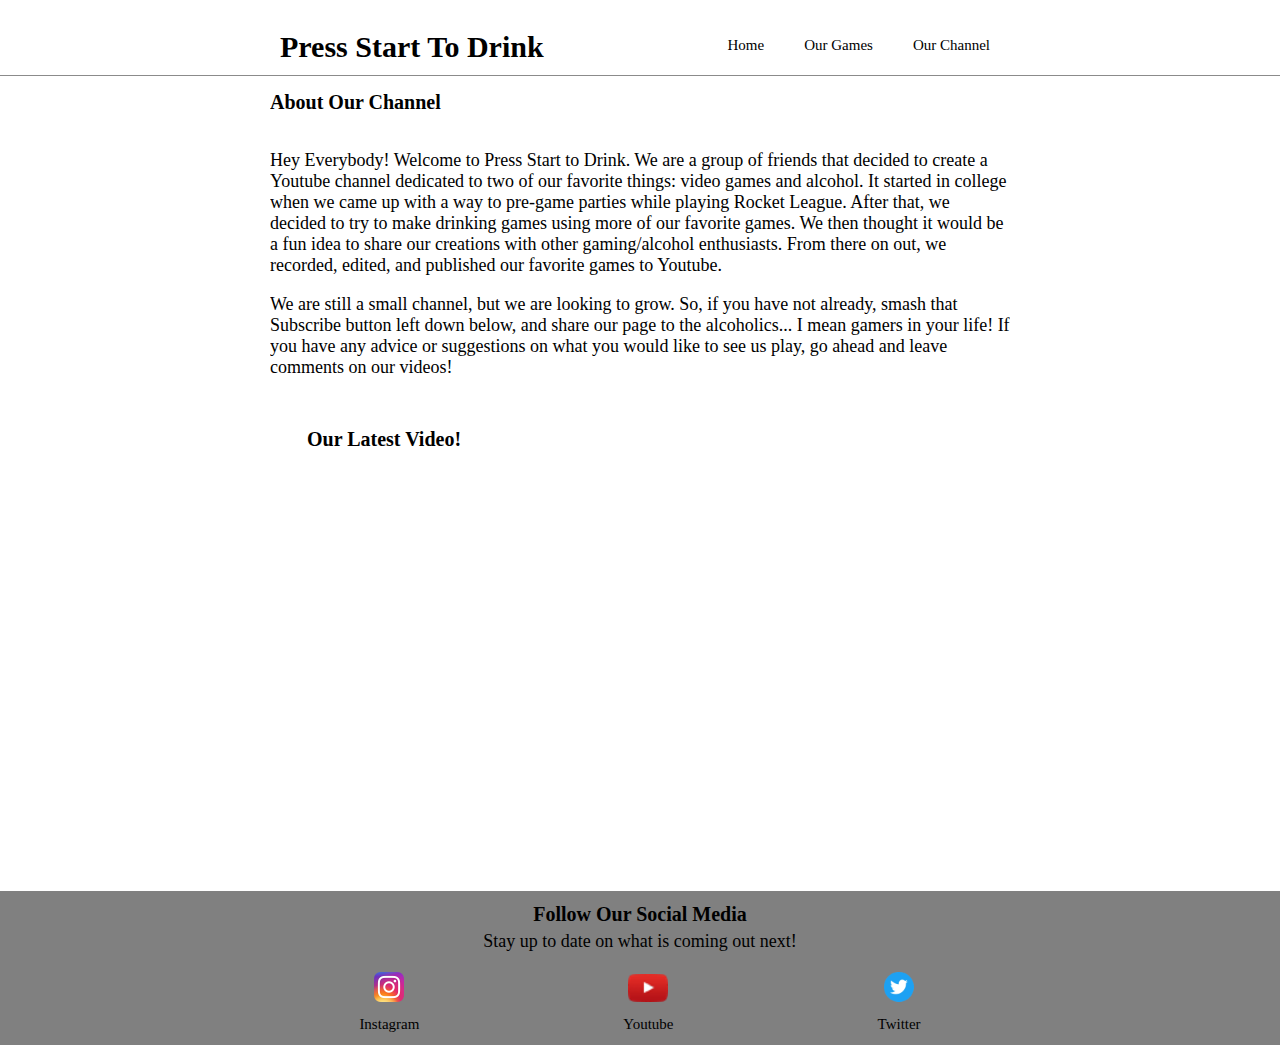
<file: index.html>
<!DOCTYPE html>
<html>
<head>
    <title>Press Start To Drink</title>
    <link rel="stylesheet" type="text/css" href="styles.css"/>
</head>
<body>
    <header class="header">
            <div class="wrapper">
                <h1 class="title">Press Start To Drink</h1>
                <nav>
                    <ul class = "main_nav">
                        <li><a href="index.html"> Home </a></li>
                        <li><a href="games.html"> Our Games </a></li>
                        <li><a href="http://www.youtube.com/c/PressStarttoDrink"> Our Channel </a></li>
                    </ul>
                </nav>
            </div>
    </header>
    
    <div id= "container">
        <div id="main">
            <h4>About Our Channel</h4>
            <br>
            <br>
            <p> Hey Everybody! Welcome to Press Start to Drink. We are a group of friends that decided to create a Youtube channel dedicated to two of our favorite things: video games and alcohol. It started in college when we came up with a way to pre-game parties while playing Rocket League. After that, we decided to try to make drinking games using more of our favorite games. We then thought it would be a fun idea to share our creations with other gaming/alcohol enthusiasts. From there on out, we recorded, edited, and published our favorite games to Youtube.</p>
            <br>
            <p>We are still a small channel, but we are looking to grow. So, if you have not already, smash that Subscribe button left down below, and share our page to the alcoholics... I mean gamers in your life! If you have any advice or suggestions on what you would like to see us play, go ahead and leave comments on our videos!</p>
            <div class="subscribe">
                <script src="https://apis.google.com/js/platform.js"></script>
                <div class="g-ytsubscribe" data-channelid="UCLyuQK5ypMg2OzAX1a78KCg" data-layout="full" data-count="default"></div>
            </div>
            
            <div class="latest_video">
                <h4>Our Latest Video!</h4>
                <script src="https://ajax.googleapis.com/ajax/libs/jquery/2.1.1/jquery.min.js"></script>


                <iframe class="latestVideoEmbed" vnum='0' cid="UCLyuQK5ypMg2OzAX1a78KCg" width="600" height="340" frameborder="0" allowfullscreen></iframe>

                <script>
                    var reqURL = "https://api.rss2json.com/v1/api.json?rss_url=" + encodeURIComponent("https://www.youtube.com/feeds/videos.xml?channel_id=");
                    function loadVideo(iframe){
                        $.getJSON( reqURL + iframe.getAttribute('cid'),
                        function(data) {
                            var videoNumber = (iframe.getAttribute('vnum')?Number(iframe.getAttribute('vnum')):0);
                            console.log(videoNumber);
                            var link = data.items[videoNumber].link;
                            id = link.substr(link.indexOf("=") + 1);  
                            iframe.setAttribute("src","https://youtube.com/embed/"+id + "?controls=0&autoplay=1");
                        }
                        );
                    }
                    var iframes = document.getElementsByClassName('latestVideoEmbed');
                    for (var i = 0, len = iframes.length; i < len; i++){
                           loadVideo(iframes[i]);
                    }
                </script>
            </div>
        </div>
    </div>
        
    <footer id="footer">
        <h4>Follow Our Social Media</h4>
        <p>Stay up to date on what is coming out next!</p>
        <nav>
            <ul class = "footer_nav">
                <li><a class="footer_link" href="https://www.instagram.com/pressstarttodrink/" target="_blank"> <img class="link_img" src="insta.png"><div class="link_titles">Instagram</div></a></li>
                <li><a class="footer_link" href="http://www.youtube.com/c/PressStarttoDrink" target="_blank"><img src="YouTube.png"><div class="link_titles">Youtube</div></a></li>
                <li><a class="footer_link" href="https://twitter.com/OfficialPSTD" target="_blank"> <img src="twitter.png"><div class="link_titles">Twitter</div></a></li>
            </ul>
        </nav>
    </footer>
</body>
</html>
</file>
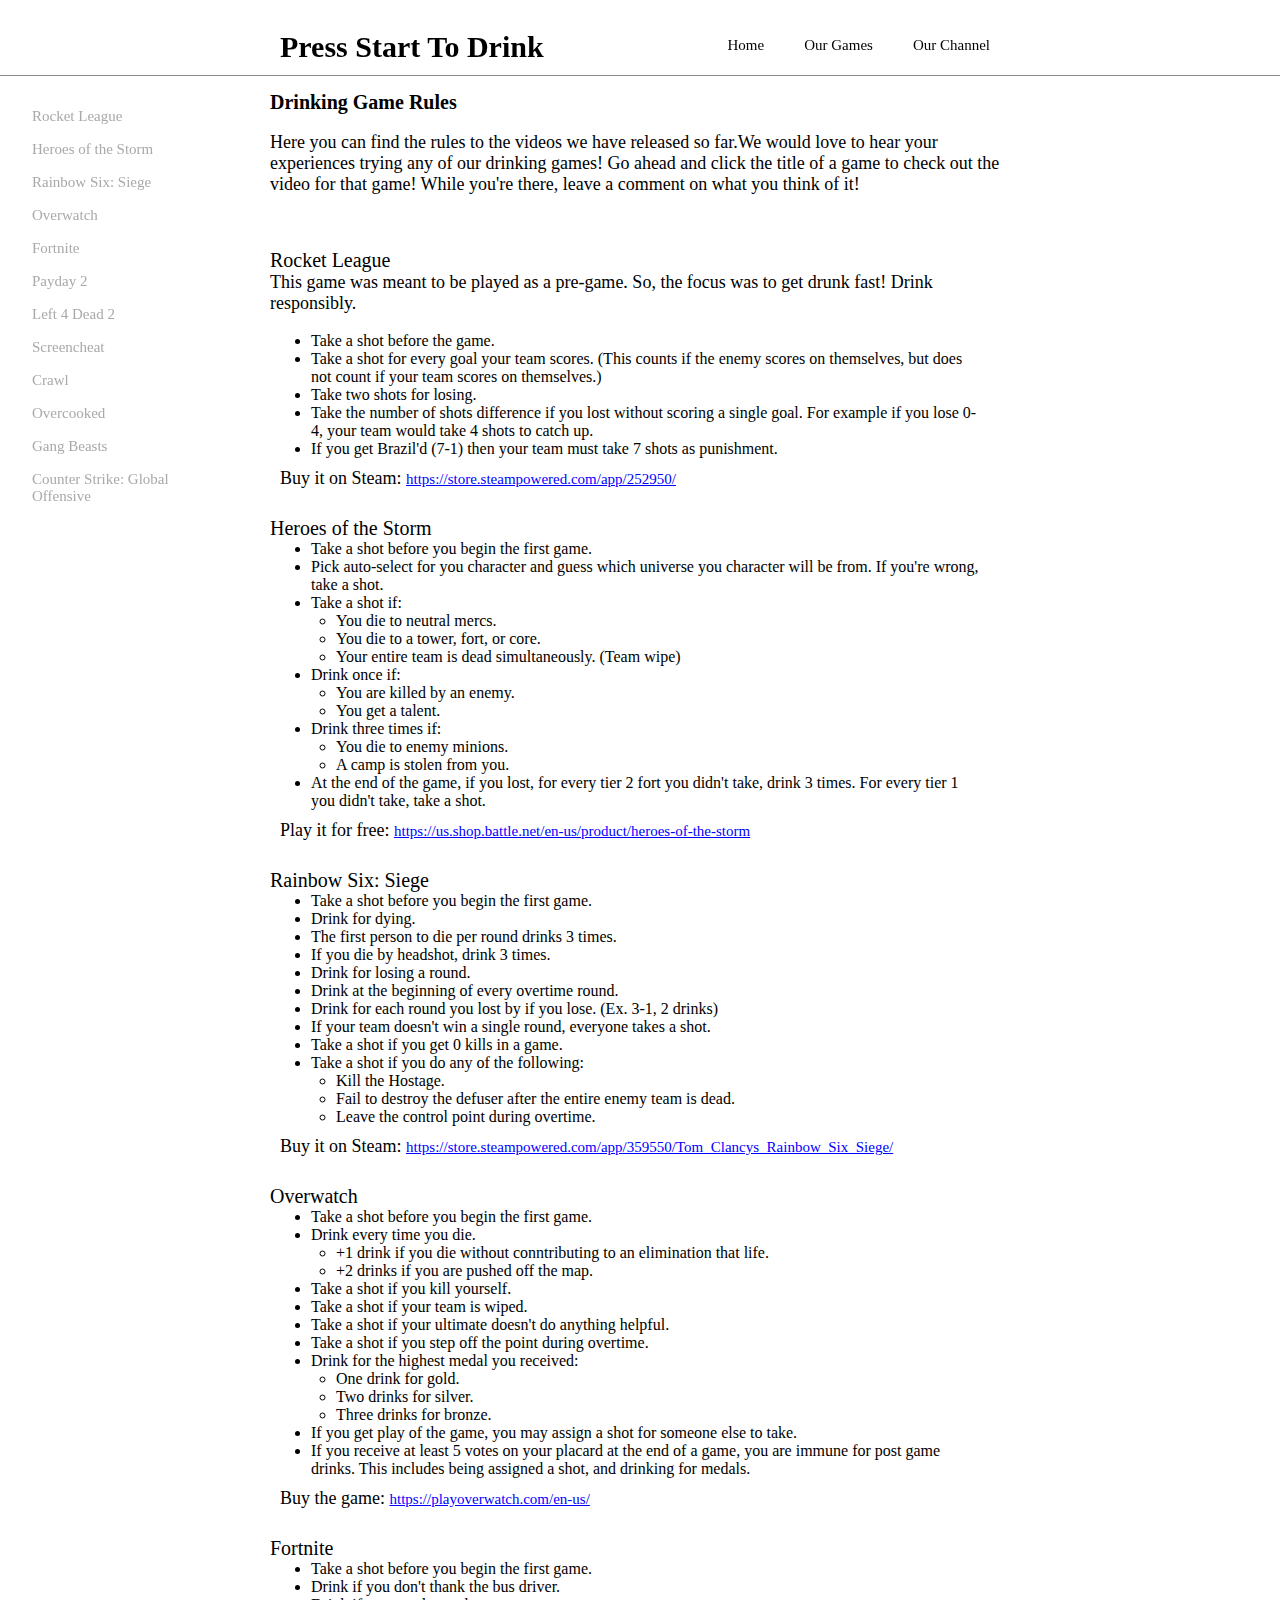
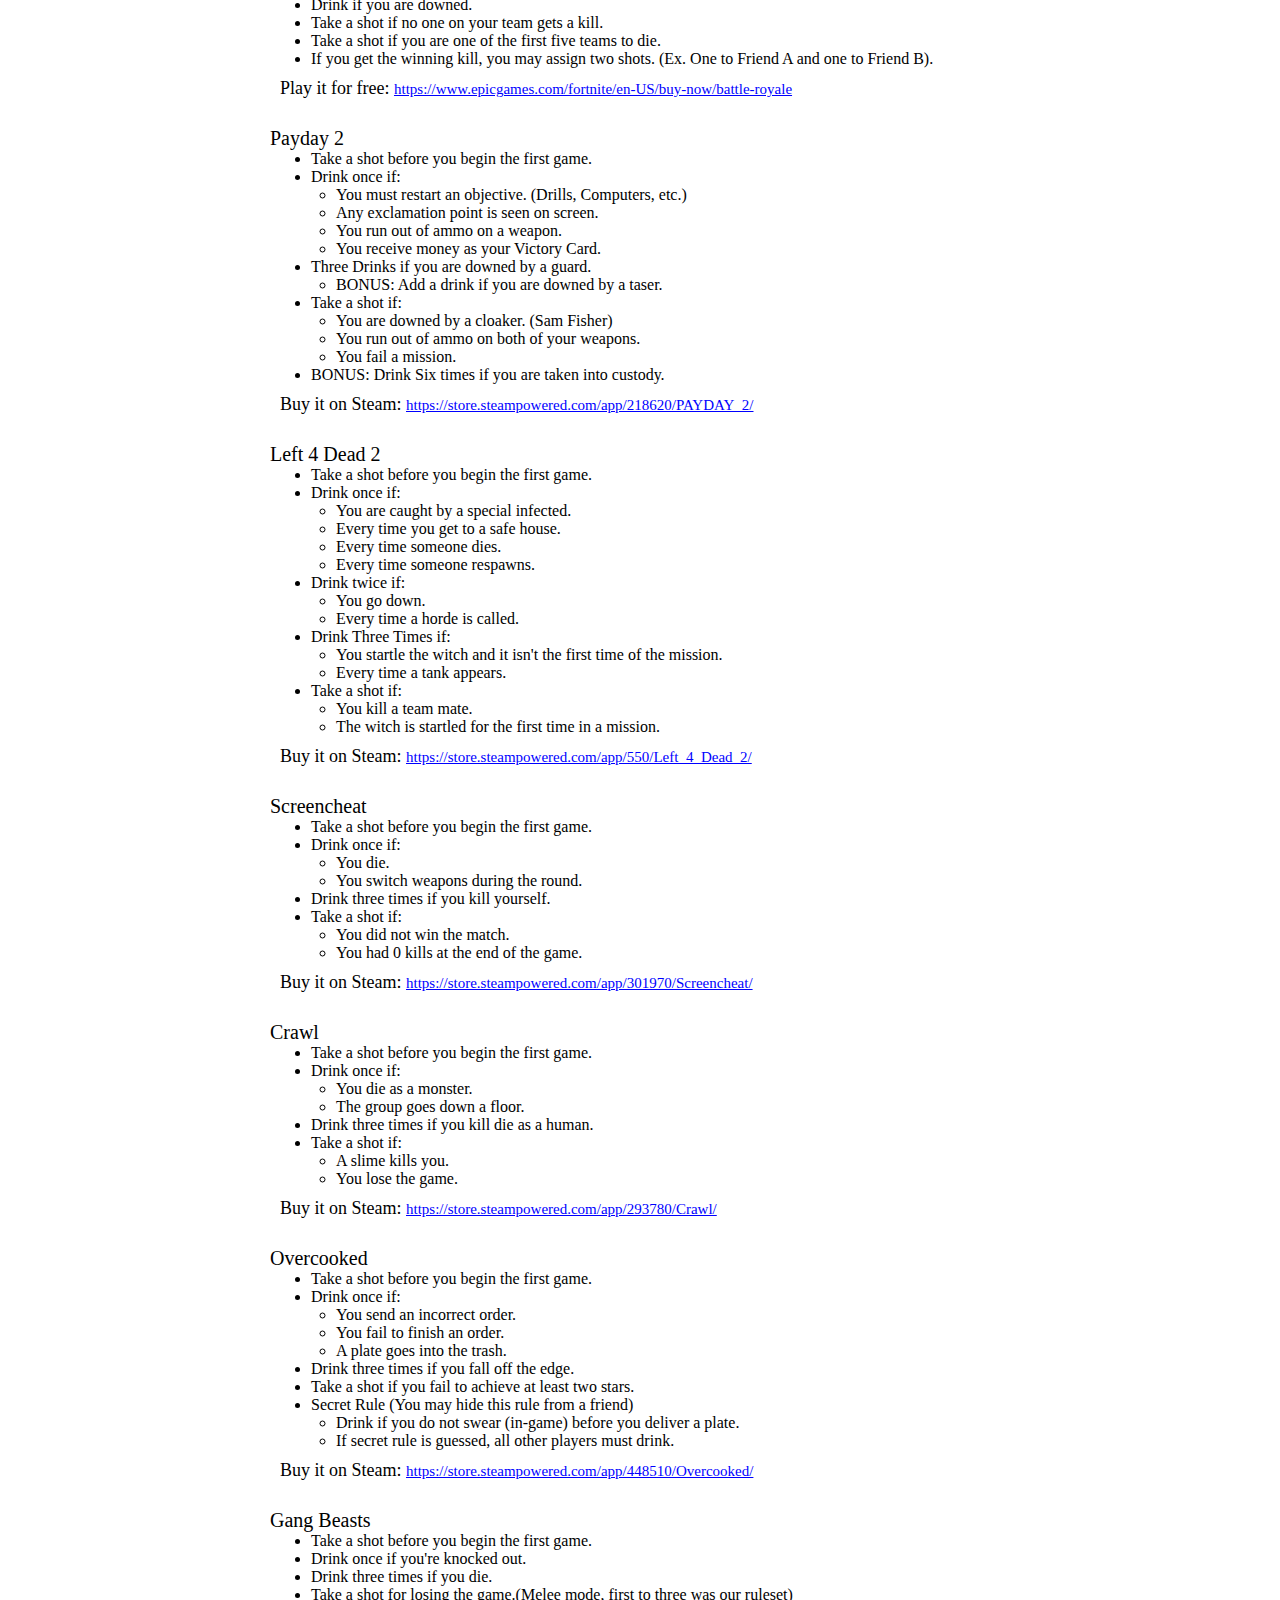
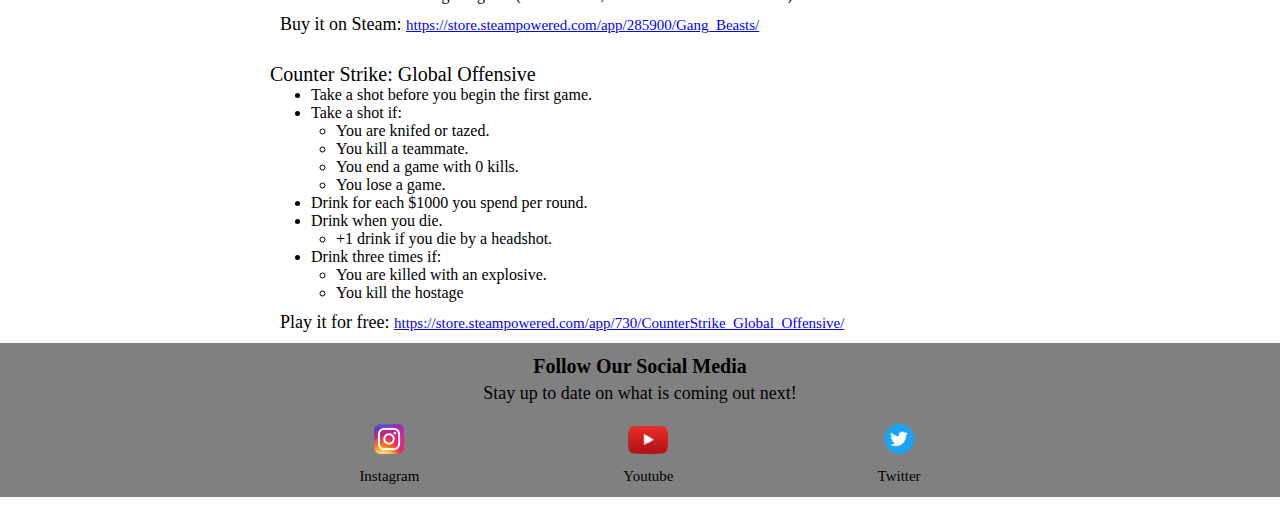
<file: games.html>
<!DOCTYPE html>
<html>
<head>
    <title>Press Start To Drink</title>
    <link rel="stylesheet" type="text/css" href="styles.css"/>
</head>
<body>
    <header class="header">
            <div class="wrapper">
                <h1 class="title">Press Start To Drink</h1>
                <nav>
                    <ul class = "main_nav">
                        <li><a href="index.html"> Home </a></li>
                        <li><a href="games.html"> Our Games </a></li>
                        <li><a href="http://www.youtube.com/c/PressStarttoDrink"> Our Channel </a></li>
                    </ul>
                </nav>
            </div>
    </header>
    <div id= "container">
        <div id="main">
            <div id="mySidenav" class="sidenav">
                <a href="#rocket_league">Rocket League</a>
                <a href="#heroes_storm">Heroes of the Storm</a>
                <a href="#siege">Rainbow Six: Siege</a>
                <a href="#overwatch">Overwatch</a>
                <a href="#fortnite">Fortnite</a>
                <a href="#payday">Payday 2</a>
                <a href="#left_for_dead">Left 4 Dead 2</a>
                <a href="#screencheat">Screencheat</a>
                <a href="#crawl">Crawl</a>
                <a href="#overcooked">Overcooked</a>
                <a href="#gang_beasts">Gang Beasts</a>
                <a href="#CSGO">Counter Strike: Global Offensive</a>
            </div>
            
            <h4>Drinking Game Rules</h4>
            <br>
            <p>Here you can find the rules to the videos we have released so far.We would love to hear your experiences trying any of our drinking games! Go ahead and click the title of a game to check out the video for that game! While you're there, leave a comment on what you think of it!</p>
            <br>
            <br>
            <br>
            <div class="game">
                <a id="rocket_league" href="https://www.youtube.com/watch?v=yvGd0WGTMTc&t=1s" target="_blank">Rocket League</a>
                <p>This game was meant to be played as a pre-game. So, the focus was to get drunk fast! Drink responsibly.</p>
                <br>
                <ul class="game_rules">
                    <li>Take a shot before the game.</li>
                    <li>Take a shot for every goal your team scores. (This counts if the enemy scores on themselves, but does not count if your team scores on themselves.)</li>
                    <li>Take two shots for losing.</li>
                    <li>Take the number of shots difference if you lost without scoring a single goal. For example if you lose 0-4, your team would take 4 shots to catch up.</li>
                    <li>If you get Brazil'd (7-1) then your team must take 7 shots as punishment.</li>
                </ul>
                
                <div class="game_link">
                    <p>Buy it on Steam: <a href="https://store.steampowered.com/app/252950/" target="_blank">https://store.steampowered.com/app/252950/</a> </p>
                </div>
            </div>
            
            <br>
            
            <div class="game">
                <a id="heroes_storm" href="https://www.youtube.com/watch?v=uNbPLq-Bg2w&t=52s" target="_blank">Heroes of the Storm</a>
                <br>
                <ul class="game_rules">
                    <li>Take a shot before you begin the first game.</li>
                    <li>Pick auto-select for you character and guess which universe you character will be from. If you're wrong, take a shot.</li>
                    <li>Take a shot if:
                        <ul>
                            <li>You die to neutral mercs.</li>
                            <li>You die to a tower, fort, or core.</li>
                            <li>Your entire team is dead simultaneously. (Team wipe)</li>
                        </ul>
                    </li>
                    <li>Drink once if:
                        <ul>
                            <li>You are killed by an enemy.</li>
                            <li>You get a talent.</li>
                        </ul>
                    </li>
                    <li>Drink three times if:
                        <ul>
                            <li>You die to enemy minions.</li>
                            <li>A camp is stolen from you.</li>
                        </ul>
                    </li>
                    <li>At the end of the game, if you lost, for every tier 2 fort you didn't take, drink 3 times. For every tier 1 you didn't take, take a shot.</li>
                </ul>
                
                <div class="game_link">
                    <p>Play it for free: <a href="https://us.shop.battle.net/en-us/product/heroes-of-the-storm" target="_blank">https://us.shop.battle.net/en-us/product/heroes-of-the-storm</a> </p>
                </div>
            </div>
            
            <br>
            
            <div class="game">
                <a id="siege" href="https://www.youtube.com/watch?v=AYbPwm_VNvM&t=1s" target="_blank">Rainbow Six: Siege</a>
                <br>
                <ul class="game_rules">
                    <li>Take a shot before you begin the first game.</li>
                    <li>Drink for dying.</li>
                    <li>The first person to die per round drinks 3 times.</li>
                    <li>If you die by headshot, drink 3 times.</li>
                    <li>Drink for losing a round.</li>
                    <li>Drink at the beginning of every overtime round.</li>
                    <li>Drink for each round you lost by if you lose. (Ex. 3-1, 2 drinks)</li>
                    <li>If your team doesn't win a single round, everyone takes a shot.</li>
                    <li>Take a shot if you get 0 kills in a game.</li>
                    <li>Take a shot if you do any of the following:
                        <ul>
                            <li>Kill the Hostage.</li>
                            <li>Fail to destroy the defuser after the entire enemy team is dead.</li>
                            <li>Leave the control point during overtime.</li>
                        </ul>
                    </li>
                </ul>
                
                <div class="game_link">
                    <p>Buy it on Steam: <a href="https://store.steampowered.com/app/359550/Tom_Clancys_Rainbow_Six_Siege/" target="_blank">https://store.steampowered.com/app/359550/Tom_Clancys_Rainbow_Six_Siege/</a> </p>
                </div>
            </div>
            
            <br>
            
            <div class="game">
                <a id="overwatch" href="https://youtu.be/PLFClJmN0ko" target="_blank">Overwatch</a>
                <br>
                <ul class="game_rules">
                    <li>Take a shot before you begin the first game.</li>
                    <li>Drink every time you die.
                        <ul>
                            <li>+1 drink if you die without conntributing to an elimination that life.</li>
                            <li>+2 drinks if you are pushed off the map.</li>
                        </ul>
                    </li>
                    <li>Take a shot if you kill yourself.</li>
                    <li>Take a shot if your team is wiped.</li>
                    <li>Take a shot if your ultimate doesn't do anything helpful.</li>
                    <li>Take a shot if you step off the point during overtime.</li>
                    <li>Drink for the highest medal you received:
                        <ul>
                            <li>One drink for gold.</li>
                            <li>Two drinks for silver.</li>
                            <li>Three drinks for bronze.</li>
                        </ul>
                    </li>
                    <li>If you get play of the game, you may assign a shot for someone else to take.</li>
                    <li>If you receive at least 5 votes on your placard at the end of a game, you are immune for post game drinks. This includes being assigned a shot, and drinking for medals.</li>
                </ul>
                
                <div class="game_link">
                    <p>Buy the game: <a href="https://playoverwatch.com/en-us/" target="_blank">https://playoverwatch.com/en-us/</a> </p>
                </div>
            </div>
            
            <br>
            
            <div class="game">
                <a id="fortnite" href="https://youtu.be/_24iUDX9V3U" target="_blank">Fortnite</a>
                <br>
                <ul class="game_rules">
                    <li>Take a shot before you begin the first game.</li>
                    <li>Drink if you don't thank the bus driver.</li>
                    <li>Drink if you are downed.</li>
                    <li>Take a shot if no one on your team gets a kill.</li>
                    <li>Take a shot if you are one of the first five teams to die.</li>
                    <li>If you get the winning kill, you may assign two shots.  (Ex. One to Friend A and one to Friend B).</li>
                </ul>
                
                <div class="game_link">
                    <p>Play it for free: <a href="https://www.epicgames.com/fortnite/en-US/buy-now/battle-royale" target="_blank">https://www.epicgames.com/fortnite/en-US/buy-now/battle-royale</a> </p>
                </div>
            </div>
            
            <br>
            
            <div class="game">
                <a id="payday" href="https://youtu.be/cbHwpmrEGnM" target="_blank">Payday 2</a>
                <br>
                <ul class="game_rules">
                    <li>Take a shot before you begin the first game.</li>
                    <li>Drink once if:
                        <ul>
                            <li>You must restart an objective. (Drills, Computers, etc.)</li>
                            <li>Any exclamation point is seen on screen.</li>
                            <li>You run out of ammo on a weapon.</li>
                            <li>You receive money as your Victory Card.</li>
                        </ul>
                    </li>
                    <li>Three Drinks if you are downed by a guard.
                        <ul>
                            <li>BONUS: Add a drink if you are downed by a taser.</li>
                        </ul>
                    </li>
                    <li>Take a shot if:
                        <ul>
                            <li>You are downed by a cloaker. (Sam Fisher)</li>
                            <li>You run out of ammo on both of your weapons.</li>
                            <li>You fail a mission.</li>
                        </ul>
                    </li>
                    <li>BONUS: Drink Six times if you are taken into custody.</li>
                </ul>
                
                <div class="game_link">
                    <p>Buy it on Steam: <a href="https://store.steampowered.com/app/218620/PAYDAY_2/" target="_blank">https://store.steampowered.com/app/218620/PAYDAY_2/</a> </p>
                </div>
            </div>
              
            <br>
            
            <div class="game">
                <a id="left_for_dead" href="https://youtu.be/jHM-FZx99nI" target="_blank">Left 4 Dead 2</a>
                <br>
                <ul class="game_rules">
                    <li>Take a shot before you begin the first game.</li>
                    <li> Drink once if:
                        <ul>
                            <li>You are caught by a special infected.</li>
                            <li>Every time you get to a safe house.</li>
                            <li>Every time someone dies.</li>
                            <li>Every time someone respawns.</li>
                        </ul>
                    </li>
                    <li>Drink twice if:
                        <ul>
                            <li>You go down.</li>
                            <li>Every time a horde is called.</li>
                        </ul>
                    </li>
                    <li>Drink Three Times if:
                        <ul>
                            <li>You startle the witch and it isn't the first time of the mission.</li>
                            <li>Every time a tank appears.</li>
                        </ul>
                    </li>
                    <li>Take a shot if:
                        <ul>
                            <li>You kill a team mate.</li>
                            <li>The witch is startled for the first time in a mission.</li>
                        </ul>
                    </li>
                </ul>
                
                <div class="game_link">
                    <p>Buy it on Steam: <a href="https://store.steampowered.com/app/550/Left_4_Dead_2/" target="_blank">https://store.steampowered.com/app/550/Left_4_Dead_2/</a> </p>
                </div>
            </div>
              
            <br>
            
            <div class="game">
                <a id="screencheat" href="https://youtu.be/SSZ_iIJJ-9Y" target="_blank">Screencheat</a>
                <br>
                <ul class="game_rules">
                    <li>Take a shot before you begin the first game.</li>
                    <li> Drink once if:
                        <ul>
                            <li>You die.</li>
                            <li>You switch weapons during the round.</li>
                        </ul>
                    </li>
                    <li>Drink three times if you kill yourself.</li>
                    <li>Take a shot if:
                        <ul>
                            <li>You did not win the match.</li>
                            <li>You had 0 kills at the end of the game.</li>
                        </ul>
                    </li>
                </ul>
                
                <div class="game_link">
                    <p>Buy it on Steam: <a href="https://store.steampowered.com/app/301970/Screencheat/" target="_blank">https://store.steampowered.com/app/301970/Screencheat/</a> </p>
                </div>
            </div>
              
            <br>
            
            <div class="game">
                <a id="crawl" href="https://youtu.be/9akgCGCX228" target="_blank">Crawl</a>
                <br>
                <ul class="game_rules">
                    <li>Take a shot before you begin the first game.</li>
                    <li> Drink once if:
                        <ul>
                            <li>You die as a monster.</li>
                            <li>The group goes down a floor.</li>
                        </ul>
                    </li>
                    <li>Drink three times if you kill die as a human.</li>
                    <li>Take a shot if:
                        <ul>
                            <li>A slime kills you.</li>
                            <li>You lose the game.</li>
                        </ul>
                    </li>
                </ul>
                
                <div class="game_link">
                    <p>Buy it on Steam: <a href="https://store.steampowered.com/app/293780/Crawl/" target="_blank">https://store.steampowered.com/app/293780/Crawl/</a> </p>
                </div>
            </div>
              
            <br>
            
            <div class="game">
                <a id="overcooked" href="https://youtu.be/SSZ_iIJJ-9Y" target="_blank">Overcooked</a>
                <br>
                <ul class="game_rules">
                    <li>Take a shot before you begin the first game.</li>
                    <li> Drink once if:
                        <ul>
                            <li>You send an incorrect order.</li>
                            <li>You fail to finish an order.</li>
                            <li>A plate goes into the trash.</li>
                        </ul>
                    </li>
                    <li>Drink three times if you fall off the edge.</li>
                    <li>Take a shot if you fail to achieve at least two stars.</li>
                    <li>Secret Rule (You may hide this rule from a friend)
                        <ul>
                            <li>Drink if you do not swear (in-game) before you deliver a plate.</li>
                            <li>If secret rule is guessed, all other players must drink.</li>
                        </ul>
                    </li>
                </ul>
                
                <div class="game_link">
                    <p>Buy it on Steam: <a href="https://store.steampowered.com/app/448510/Overcooked/" target="_blank">https://store.steampowered.com/app/448510/Overcooked/</a> </p>
                </div>
            </div>
               
            <br>
            
            <div class="game">
                <a id="gang_beasts" href="https://youtu.be/CB_IJQO3Teo" target="_blank">Gang Beasts</a>
                <br>
                <ul class="game_rules">
                    <li>Take a shot before you begin the first game.</li>
                    <li>Drink once if you're knocked out.</li>
                    <li>Drink three times if you die.</li>
                    <li>Take a shot for losing the game.(Melee mode, first to three was our ruleset)</li>
                </ul>
                
                <div class="game_link">
                    <p>Buy it on Steam: <a href="https://store.steampowered.com/app/285900/Gang_Beasts/" target="_blank">https://store.steampowered.com/app/285900/Gang_Beasts/</a> </p>
                </div>
            </div>
               
            <br>
            
            <div class="game">
                <a id="CSGO" href="https://youtu.be/aUIyU-XSHc4" target="_blank">Counter Strike: Global Offensive</a>
                <br>
                <ul class="game_rules">
                    <li>Take a shot before you begin the first game.</li>
                    <li>Take a shot if:
                        <ul>
                            <li>You are knifed or tazed.</li>
                            <li>You kill a teammate.</li>
                            <li>You end a game with 0 kills.</li>
                            <li>You lose a game.</li>
                        </ul>
                    </li>
                    <li>Drink for each $1000 you spend per round.</li>
                    <li>Drink when you die.
                        <ul>
                            <li>+1 drink if you die by a headshot.</li>
                        </ul>
                    </li>
                    <li>Drink three times if:
                        <ul>
                            <li>You are killed with an explosive.</li>
                            <li>You kill the hostage</li>
                        </ul>
                    </li>
                </ul>
                
                <div class="game_link">
                    <p>Play it for free: <a href="https://store.steampowered.com/app/730/CounterStrike_Global_Offensive/" target="_blank">https://store.steampowered.com/app/730/CounterStrike_Global_Offensive/</a> </p>
                </div>
            </div>
        </div>
    </div>
    
     <footer id="footer">
        <h4>Follow Our Social Media</h4>
        <p>Stay up to date on what is coming out next!</p>
        <nav>
            <ul class = "footer_nav">
                <li><a class="footer_link" href="https://www.instagram.com/pressstarttodrink/" target="_blank"> <img class="link_img" src="insta.png"><div class="link_titles">Instagram</div></a></li>
                <li><a class="footer_link" href="http://www.youtube.com/c/PressStarttoDrink" target="_blank"><img src="YouTube.png"><div class="link_titles">Youtube</div></a></li>
                <li><a class="footer_link" href="https://twitter.com/OfficialPSTD" target="_blank"> <img src="twitter.png"><div class="link_titles">Twitter</div></a></li>
            </ul>
        </nav>
    </footer>
</body>
</html>
</file>
<file: styles.css>
*
{
    margin: 0;
    padding: 0;
}

html, body
{
    height: 100%;
}

#container
{
    min-height: 100%;
}

#main
{
    overflow: auto;
    padding-bottom: 100px;
    margin-left: auto;
    margin-right: auto;
    max-width: calc(800px - (30px * 2));
    margin-top: 15px;
}

#footer
{
    background-color: gray;
    position: relative;
    height: 150px;
    margin-top: -100px;
    clear: both;
    padding: 2px;
}

.header
{
    z-index: 999;
    border-bottom: 1px solid #8b8b8b;
    position: relative;
    min-height: 60px;
}

.wrapper
{
    margin-left: auto;
    margin-right: auto;
    max-width: calc(800px - (30px * 2));
    margin-top: 15px;
    margin-bottom: 15px;  
}

.title
{ /*header*/
    color: black;
    float: left;
    margin: 15px 0px 0px 10px;
    font-size: 30px;
}

.wrapper nav
{ /*header*/
    float: right;
}

#footer nav .footer_nav
{
    text-align: center;
}

nav .footer_nav li
{
    position: relative;
    list-style: none;
    float: none;
    display: inline-block;
    margin: 20px 100px 20px 100px;
}

nav .footer_nav li a
{
    text-decoration: none;
    font-size: 15px;
    color: black;
    display: block;
    text-align: center;
}

nav .footer_nav li:hover
{ /*header, footer */
    transform: scale(1.1);
}

nav .main_nav li
{ /*header, footer */
    float: left;
    position: relative;
    list-style: none;
}

nav .main_nav li:hover
{ /*header, footer */
    transform: scale(1.1);
}

.link_titles
{
    text-align: center;
    width: auto;
    padding-top: 10px;
}

nav .main_nav li a
{
    display: block;
    padding: 22px 20px 5px;
    text-decoration: none;
    font-size: 15px;
    color: black;
}

.latest_video
{
    margin: 5%;
    position: relative;
}

h4
{
    font-size: 20px;
}

#footer h4
{
    text-align: center;
    margin: 10px 0px 5px 0px;
}

#footer p
{
    text-align: center;
}
p
{
    font-size: 18px;
}

.subscribe
{
    margin: 50px 10px;
}

.game a
{
    text-decoration: none;
    color: black;
    font-size: 20px;
}

.game a:hover
{
    color: blue;
}

.game_rules
{
    margin-left: 1rem;
    padding-left: 25px;
    padding-right: 25px;
}

.game_rules li ul
{
    padding-left: 25px;
    padding-right: 25px;
}

.game_link
{
    margin: 10px
}

.game_link a
{
    text-decoration: underline;
    font-size: 15px;
    color: blue;
}

/* The sidenav */
.sidenav {
    height: 100%;
    width: 200px;
    position: fixed;
    z-index: 1;
    top: 0;
    left: 0;
    overflow-x: hidden;
    padding-top: 100px;
}


/* The navigation menu links */
.sidenav a {
  padding: 8px 8px 8px 32px;
  text-decoration: none;
  font-size: 15px;
  color: darkgray;
  display: block;
  transition: 0.3s;
}

/* When you mouse over the navigation links, change their color */
.sidenav a:hover {
  color: #f1f1f1;
}

/* On smaller screens, where height is less than 450px, change the style of the sidenav (less padding and a smaller font size) */
@media screen and (max-height: 450px) {
  .sidenav {padding-top: 15px;}
  .sidenav a {font-size: 18px;}
}
</file>
